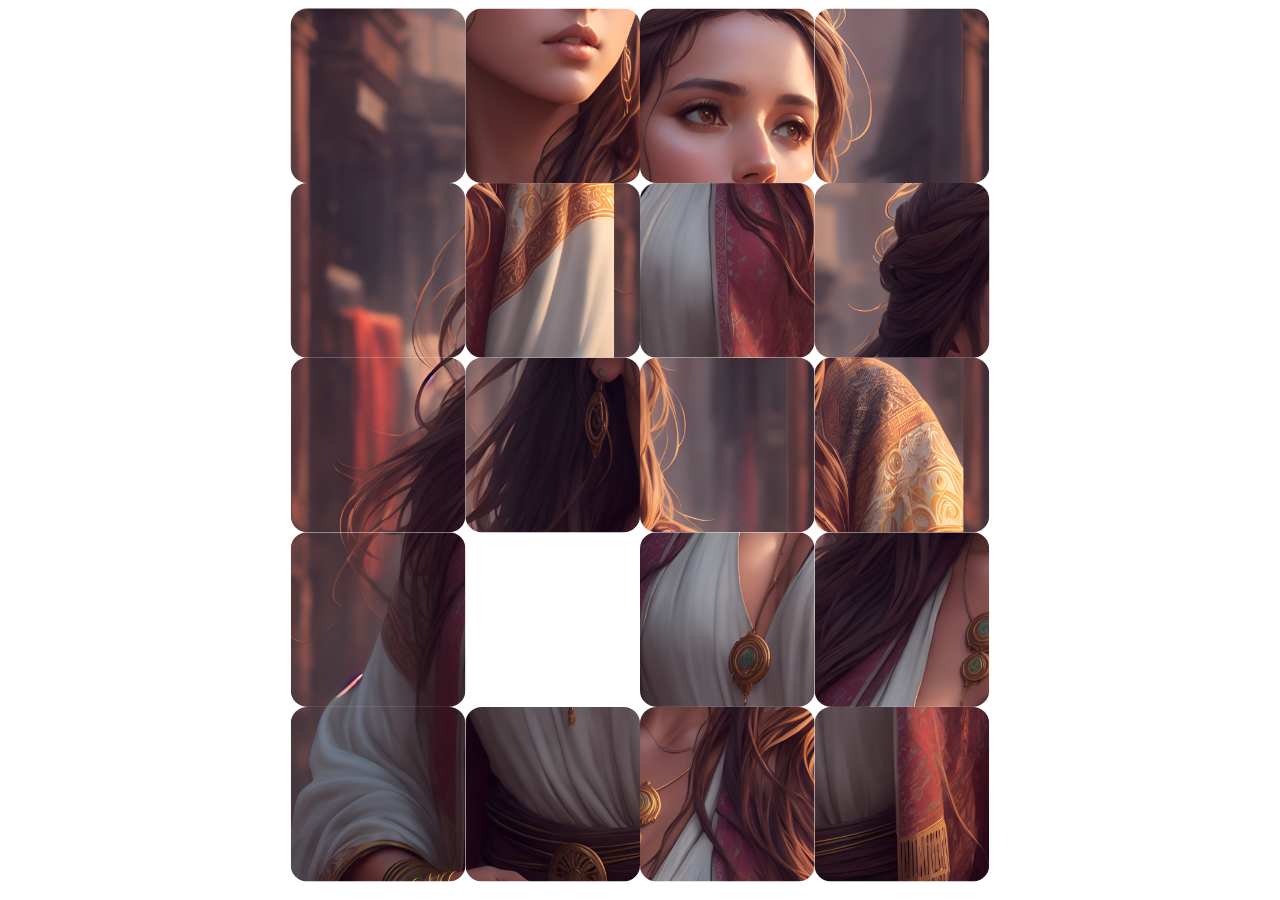
<file: example.html>
<!DOCTYPE html>
<html>
<head>
<style>
body {
    height: 97vh;
    padding: 0;
    display: grid;
    align-content: center;
    justify-content: center;
}
</style>
</head>
<body>
<div id='wiregamer'></div> <!--element "wiregamer" in which the game will take place-->
<script>
var setup={
    puzzle_wiregamer:{
        diff:300, // number of movements of the slots for shuffling pictures
        size:[512,640], // element size "image" in pixels only
        grid:[3,4], // the number of squares in the height and width of the picture
        fill:true, // Stretching the area with the game to fit the element is recommended for fullscreen
        number:false, // Slot sequence number
        gamePad:true,
        art:{
            url:"art.jpg", // path to the picture (you can use any format of supported browsers, gif-animation of svg)
            ratio:false // enlarge the picture in height or width
        },
        // optional elements
        time:0.1, // block move animation time
        style:"border-radius:12px;", // style for puzzle square
        keyBoard:true // Control using the keys on the keyboard
     }
}
</script>
<script src="puzzle.js"></script> <!--path to file engine-->
</body>
</html>
</file>
